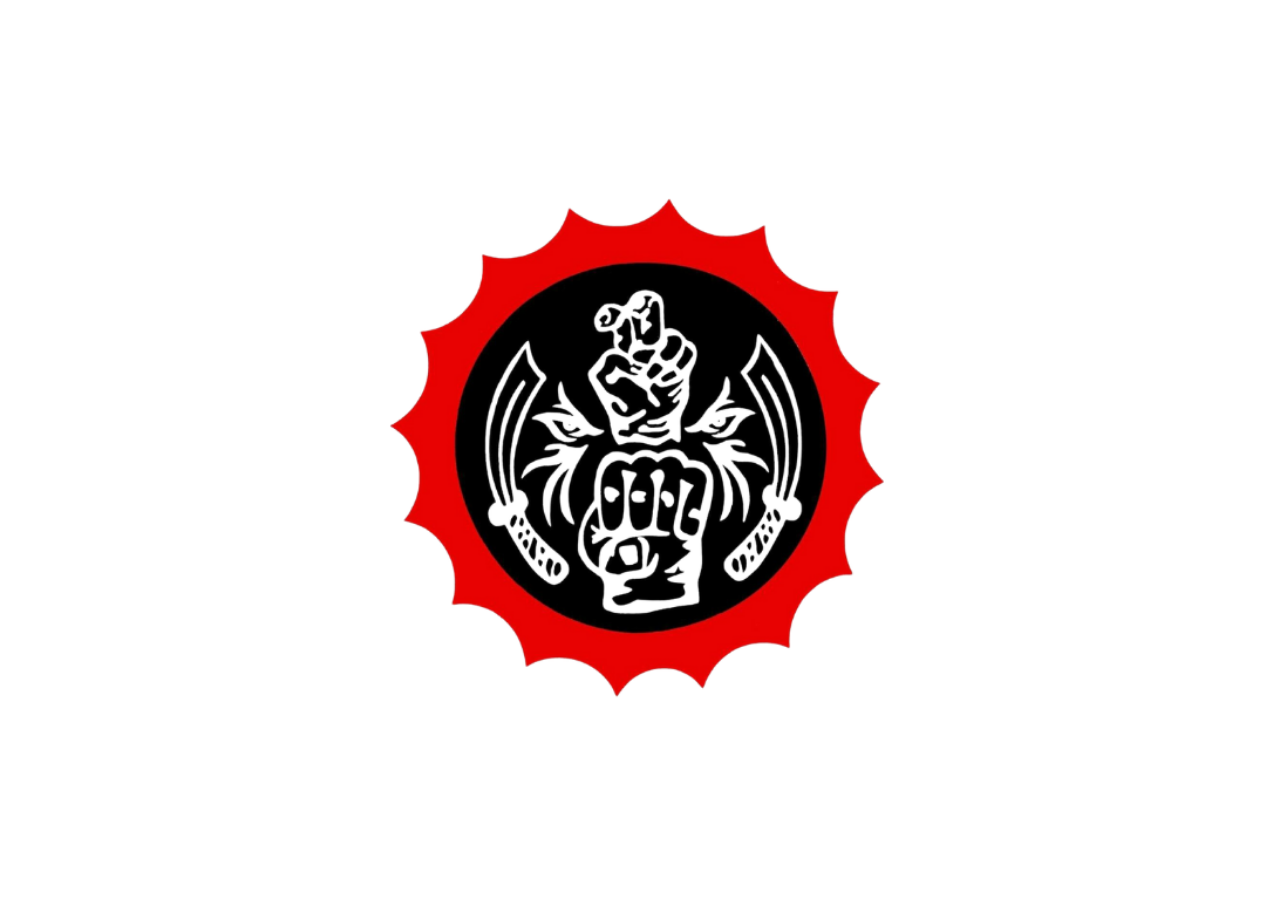
<file: index.html>
<!DOCTYPE html>
<html lang="en">
<head>

      <!-- Open Graph meta tags -->
  <meta property="og:title" content="Shin Ji Kung Fu">
  <meta property="og:description" content="The Official Website of U Myat Shin (The Grandmaster of Shin Ji Kung Fu).">
  <meta property="og:image" content="sj_logo.png">
  <meta property="og:url" content="https://thutacodes.github.io/ShinJiKungFu/">
  <meta property="og:type" content="website">
  <meta property="og:site_name" content="Shin Ji Kung Fu">

    <!-- Google tag (gtag.js) -->
<script async src="https://www.googletagmanager.com/gtag/js?id=G-PKP3194RJ5"></script>
<script>
  window.dataLayer = window.dataLayer || [];
  function gtag(){dataLayer.push(arguments);}
  gtag('js', new Date());

  gtag('config', 'G-PKP3194RJ5');
</script>


    
    <meta name="google-site-verification" content="zNZHNlm1fi8sFgN0Y9x1ZkSXeYTQemmTntxOlzjYr7c" />
    <meta charset="UTF-8">
    <meta http-equiv="X-UA-Compatible" content="IE=edge">
    <meta name="viewport" content="width=device-width, initial-scale=1.0">
    <link rel="stylesheet" href="style_2.css">
    <link rel="shortcut icon" href="MY-icon.ico" type="image/x-icon">
    <title>Shin Ji Kung Fu</title>

    
</head>

<body>
    <div class="first-background"></div>
    <script> 
    document.addEventListener('click', function() {
        window.location.href = 'index_2.html';
    });
    </script>
</body>
</file>
<file: style_2.css>
body .first-background {
    margin: 0;
    height: 100vh;
    background-image: url('ShinJi/sj\ bg.png'); /* Removed backslashes */
    background-size: cover;
    background-position: center;
    background-attachment: fixed; /* Fixed background */
    display: flex;
    align-items: center;
    justify-content: center;
    color: #fff; /* Set text color to be visible on the background */
    font-size: 24px;
}
</file>
